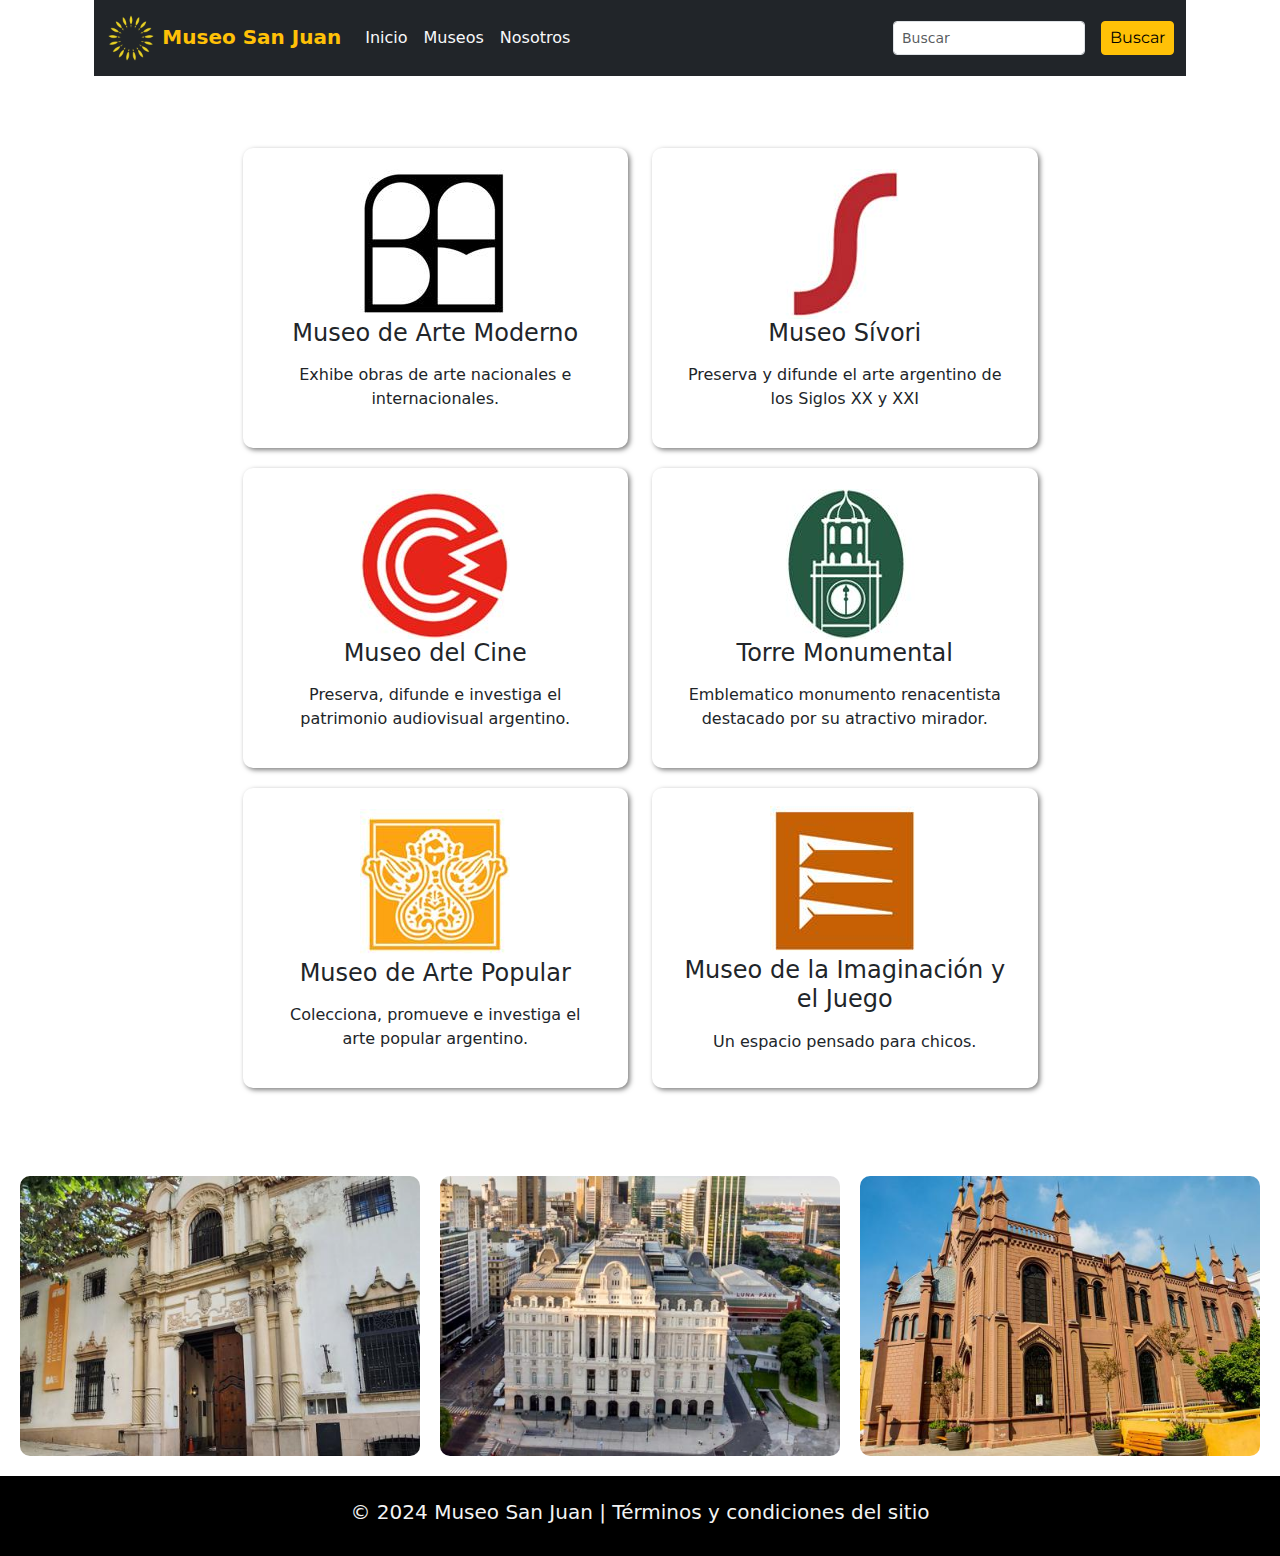
<file: museo.html>
<!doctype html>
<html lang="es">
  <head>
    <!-- Required meta tags -->
    <meta charset="utf-8">
    <meta name="viewport" content="width=device-width, initial-scale=1.0"> <!--responsive-->
    

    <!-- Bootstrap CSS and JS-->
   
    <link href="https://cdn.jsdelivr.net/npm/bootstrap@5.1.3/dist/css/bootstrap.min.css" rel="stylesheet" integrity="sha384-1BmE4kWBq78iYhFldvKuhfTAU6auU8tT94WrHftjDbrCEXSU1oBoqyl2QvZ6jIW3" crossorigin="anonymous">
    <link rel="stylesheet" href="style.css"> 
    <script src="https://cdn.jsdelivr.net/npm/bootstrap@5.1.3/dist/js/bootstrap.bundle.min.js" integrity="sha384-ka7Sk0Gln4gmtz2MlQnikT1wXgYsOg+OMhuP+IlRH9sENBO0LRn5q+8nbTov4+1p" crossorigin="anonymous"></script>

    <!--fuente lato-->
    <link rel="preconnect" href="https://fonts.googleapis.com">
    <link rel="preconnect" href="https://fonts.gstatic.com" crossorigin>
    <link href="https://fonts.googleapis.com/css2?family=Lato&display=swap" rel="stylesheet">

    <!--fuente roboto-->
    <link rel="preconnect" href="https://fonts.googleapis.com">
    <link rel="preconnect" href="https://fonts.gstatic.com" crossorigin>
    <link href="https://fonts.googleapis.com/css2?family=Bebas+Neue&family=Montserrat:wght@500&family=Quicksand:wght@300&family=Roboto+Slab:wght@300&family=Roboto:ital,wght@0,400;1,900&display=swap" rel="stylesheet">

    <!--fuente Montserrat-->
    <link rel="preconnect" href="https://fonts.googleapis.com">
    <link rel="preconnect" href="https://fonts.gstatic.com" crossorigin>
    <link href="https://fonts.googleapis.com/css2?family=Bebas+Neue&family=Montserrat:wght@500&family=Quicksand:wght@300&family=Roboto+Slab:wght@300&family=Roboto:ital,wght@1,900&display=swap" rel="stylesheet">

    <title>Museo</title>
    <link rel="stylesheet" href="https://stackpath.bootstrapcdn.com/font-awesome/4.7.0/css/font-awesome.min.css">


    <script src="https://stackpath.bootstrapcdn.com/bootstrap/5.1.3/js/bootstrap.bundle.min.js"></script>
  
      <link href="https://stackpath.bootstrapcdn.com/bootstrap/5.1.3/css/bootstrap.min.css" rel="stylesheet">
      <script src="main.js"></script>

  </head>

    <body>

        <div class="container"> <!-- aca empieza todo el container  -->

            <div class="container"> 
                <nav class="navbar navbar-expand-md navbar-light bg-dark">
                  <div class="container-fluid">
                    <a class="navbar-brand bg-dark" href="index.html">
                      <img src="img/logo_transparent1.png" alt="Logo del Museo San Juan" class="logo">
                      <span class="fs-5 text-warning fw-bold">Museo San Juan</span>
                    </a>
                    <button class="navbar-toggler bg-warning" type="button" data-bs-toggle="collapse" data-bs-target="#navbarNavDropdown" aria-controls="navbarNavDropdown" aria-expanded="false" aria-label="Toggle navigation">
                      <span class="navbar-toggler-icon"></span>
                    </button>
                    <div class="collapse navbar-collapse" id="navbarNavDropdown">
                      <ul class="navbar-nav me-auto mb-2 mb-lg-0">
                        <li class="nav-item">
                          <a class="nav-link text-light" aria-current="page" href="index.html">Inicio</a>
                        </li>
                        <li class="nav-item">
                          <a class="nav-link text-light" href="museo.html">Museos</a>
                        </li>
                        <li class="nav-item">
                          <a class="nav-link text-light" href="Nosotros.html">Nosotros</a>
                        </li>
                      </ul>
                      <form class="d-flex">
                        <input class="form-control form-control-sm me-3" type="text" placeholder="Buscar" aria-label="Suscribete">
                        <button class="btn btn-warning btn-sm btn-light-btn-outline-dark fs-6" id="enviarBtn" type="button">Buscar</button>
                    </form>
                    
                    
                    </div>
                  </div>
                </nav>
              </div> 
                
<br>
<br>
<br>
                <!-----------------------------------------------------------------------aca esta seccion recuadros-->

                <div class="container"> <!-- aca empieza container museos -->
                    <section class="w-100">
                        <!-- aca empieza fila1 -->
                        <div class="row w-75 mx-auto" id="servicios-fila-1">
                            <!-- aca empieza columna -->
                            <div class="col-12 col-sm-12 col-md-12 col-lg-6 col-xl-6 col-xxl-6">
                                <!-- aca empieza cuadros -->
                                <div class="cuadros">
                                    <a href="pestaña.html" target="_blank">
                                        <img src="img/logo8.jpg" alt="desarrollo" class="img-fluid">
                                    </a>
                                    <div class="cuadros-contenido">
                                        <h3 class="fs-4 mt-10 px-2 pb-2">Museo de Arte Moderno</h3>
                                        <p class="px-4">Exhibe obras de arte nacionales e internacionales.</p>
                                    </div>
                                </div> <!-- fin cuadros -->
                            </div> <!-- fin columna1 -->
            
                            <!-- aca empieza columna2 -->
                            <div class="col-12 col-sm-12 col-md-12 col-lg-6 col-xl-6 col-xxl-6">
                                <!-- aca empieza cuadros -->
                                <div class="cuadros">
                                    <a href="#" target="_blank">
                                        <img src="img/logo1.jpg" alt="desarrollo" class="img-fluid">
                                    </a>
                                    <div class="cuadros-contenido">
                                        <h3 class="fs-4 mt-10 px-2 pb-2">Museo Sívori</h3>
                                        <p class="px-4">Preserva y difunde el arte argentino de los Siglos XX y XXI</p>
                                    </div>
                                </div> <!-- fin cuadros -->
                            </div> <!-- fin columna2 -->
            
                            <!-- aca empieza columna3 -->
                            <div class="col-12 col-sm-12 col-md-12 col-lg-6 col-xl-6 col-xxl-6">
                                <!-- aca empieza cuadros -->
                                <div class="cuadros">
                                    <a href="#" target="_blank">
                                        <img src="img/logo4.jpg" alt="desarrollo" class="img-fluid">
                                    </a>
                                    <div class="cuadros-contenido">
                                        <h3 class="fs-4 mt-10 px-2 pb-2">Museo del Cine</h3>
                                        <p class="px-4">Preserva, difunde e investiga el patrimonio audiovisual argentino.</p>
                                    </div>
                                </div> <!-- fin cuadros -->
                            </div> <!-- fin columna3 -->
            
                            <!-- aca empieza columna4 -->
                            <div class="col-12 col-sm-12 col-md-12 col-lg-6 col-xl-6 col-xxl-6">
                                <!-- aca empieza cuadros -->
                                <div class="cuadros">
                                    <a href="#" target="_blank">
                                        <img src="img/logo5.jpg" alt="desarrollo" class="img-fluid">
                                    </a>
                                    <div class="cuadros-contenido">
                                        <h3 class="fs-4 mt-10 px-2 pb-2">Torre Monumental</h3>
                                        <p class="px-4">Emblematico monumento renacentista destacado por su atractivo mirador.</p>
                                    </div>
                                </div> <!-- fin cuadros -->
                            </div> <!-- fin columna4 -->
            
                            <!-- aca empieza columna5 -->
                            <div class="col-12 col-sm-12 col-md-12 col-lg-6 col-xl-6 col-xxl-6">
                                <!-- aca empieza cuadros -->
                                <div class="cuadros">
                                    <a href="#" target="_blank">
                                        <img src="img/logo9.jpg" alt="desarrollo" class="img-fluid">
                                    </a>
                                    <div class="cuadros-contenido">
                                        <h3 class="fs-4 mt-10 px-2 pb-2">Museo de Arte Popular</h3>
                                        <p class="px-4">Colecciona, promueve e investiga el arte popular argentino.</p>
                                    </div>
                                </div> <!-- fin cuadros -->
                            </div> <!-- fin columna5 -->
            
                            <!-- aca empieza columna6 -->
                            <div class="col-12 col-sm-12 col-md-12 col-lg-6 col-xl-6 col-xxl-6">
                                <!-- aca empieza cuadros -->
                                <div class="cuadros">
                                    <a href="#" target="_blank">
                                        <img src="img/logo6.jpg" alt="desarrollo" class="img-fluid">
                                    </a>
                                    <div class="cuadros-contenido">
                                        <h3 class="fs-4 mt-10 px-2 pb-2">Museo de la Imaginación y el Juego</h3>
                                        <p class="px-4">Un espacio pensado para chicos.
                                </div> <!-- fin cuadros -->
                            </div> <!-- fin columna6 -->
                        </div> <!-- fin container-->
                    </section>
                </div> <!-- fin del container museos -->

                </div>

               <br>
               <br>
               
               <div class="grid-container">
                <div class="grid-item">
                  <img src="img/museo104.jpg" alt="Imagen 1">
                </div>
                <div class="grid-item">
                  <img src="img/museo101.jpg" alt="Imagen 2">
                </div>
                <div class="grid-item">
                  <img src="img/museo102.jpg" alt="Imagen 3">
                </div>
              </div>

              <button id="back-to-top-btn" onclick="scrollToTop()"> ^ </button>
              
              <footer>
                <br>
                <h5> © 2024 Museo San Juan | Términos y condiciones del sitio </h5>
                <br>
            </footer>
      
    </body>


</html>
</file>
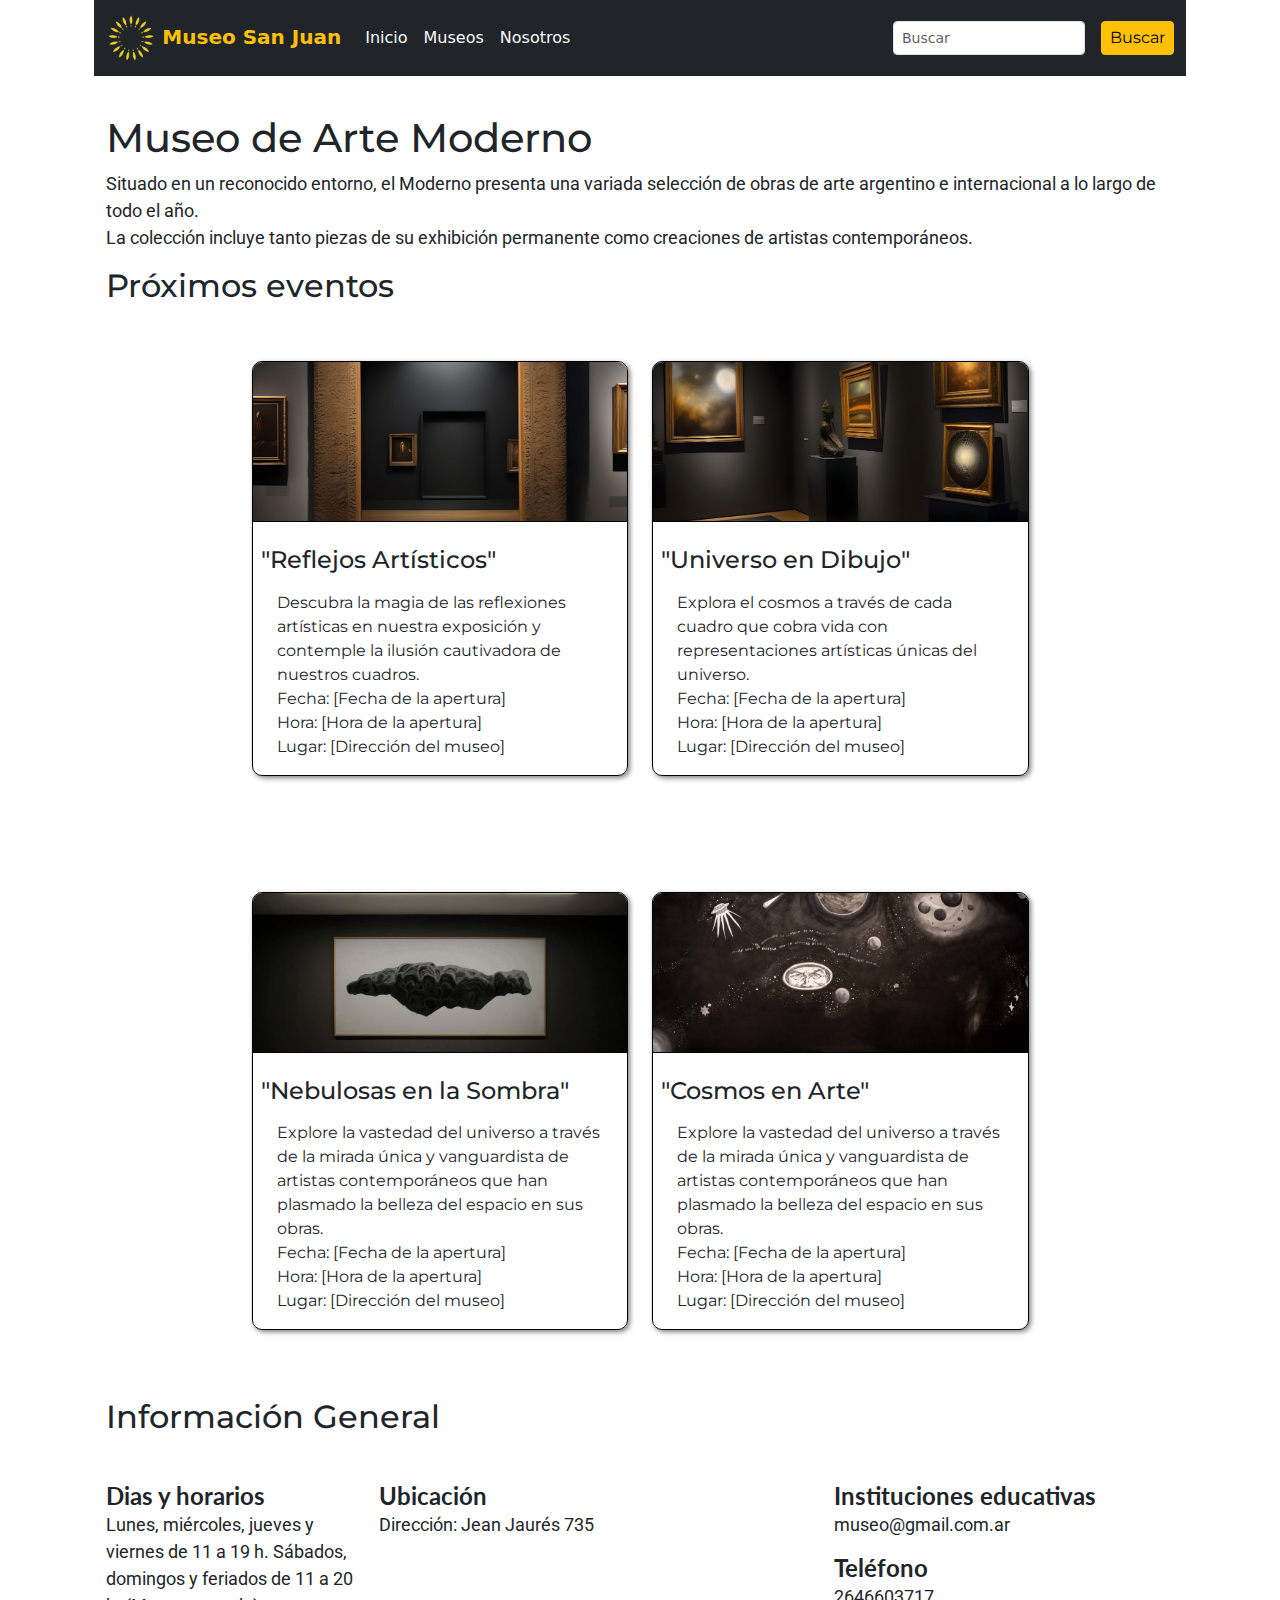
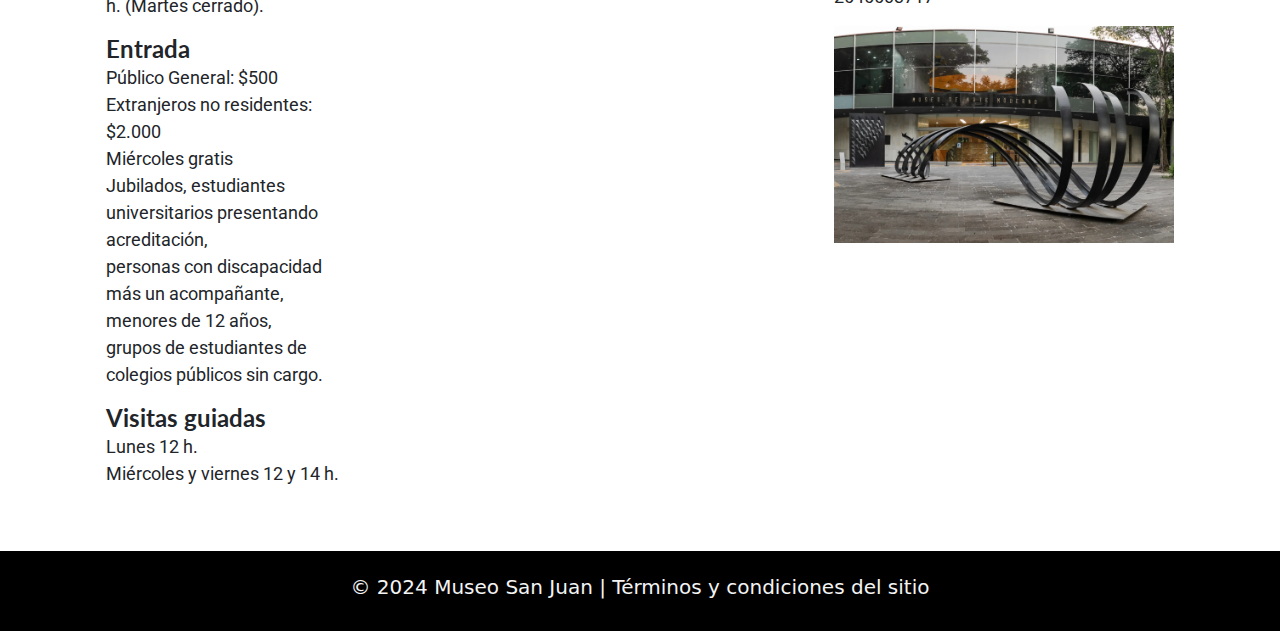
<file: pestaña.html>
<!doctype html>
<html lang="es">
  <!-- Required meta tags -->
  <meta charset="utf-8">
  <meta name="viewport" content="width=device-width, initial-scale=1.0"> <!--responsive-->
  

  <!-- Bootstrap CSS and JS-->
 
  <link href="https://cdn.jsdelivr.net/npm/bootstrap@5.1.3/dist/css/bootstrap.min.css" rel="stylesheet" integrity="sha384-1BmE4kWBq78iYhFldvKuhfTAU6auU8tT94WrHftjDbrCEXSU1oBoqyl2QvZ6jIW3" crossorigin="anonymous">
  <link rel="stylesheet" href="style.css"> 
  <script src="https://cdn.jsdelivr.net/npm/bootstrap@5.1.3/dist/js/bootstrap.bundle.min.js" integrity="sha384-ka7Sk0Gln4gmtz2MlQnikT1wXgYsOg+OMhuP+IlRH9sENBO0LRn5q+8nbTov4+1p" crossorigin="anonymous"></script>

  <!--fuente lato-->
  <link rel="preconnect" href="https://fonts.googleapis.com">
  <link rel="preconnect" href="https://fonts.gstatic.com" crossorigin>
  <link href="https://fonts.googleapis.com/css2?family=Lato&display=swap" rel="stylesheet">

  <!--fuente roboto-->
  <link rel="preconnect" href="https://fonts.googleapis.com">
  <link rel="preconnect" href="https://fonts.gstatic.com" crossorigin>
  <link href="https://fonts.googleapis.com/css2?family=Bebas+Neue&family=Montserrat:wght@500&family=Quicksand:wght@300&family=Roboto+Slab:wght@300&family=Roboto:ital,wght@0,400;1,900&display=swap" rel="stylesheet">

  <!--fuente Montserrat-->
  <link rel="preconnect" href="https://fonts.googleapis.com">
  <link rel="preconnect" href="https://fonts.gstatic.com" crossorigin>
  <link href="https://fonts.googleapis.com/css2?family=Bebas+Neue&family=Montserrat:wght@500&family=Quicksand:wght@300&family=Roboto+Slab:wght@300&family=Roboto:ital,wght@1,900&display=swap" rel="stylesheet">

  <title>Pestaña</title>
  <link rel="stylesheet" href="https://stackpath.bootstrapcdn.com/font-awesome/4.7.0/css/font-awesome.min.css">


  <script src="https://stackpath.bootstrapcdn.com/bootstrap/5.1.3/js/bootstrap.bundle.min.js"></script>
  <script src="main.js"></script>
    <link href="https://stackpath.bootstrapcdn.com/bootstrap/5.1.3/css/bootstrap.min.css" rel="stylesheet">

<body>

<div class="container">

   
<!--barra de navegacion-->

<div class="container"> 
  <nav class="navbar navbar-expand-md navbar-light bg-dark">
    <div class="container-fluid">
      <a class="navbar-brand bg-dark" href="index.html">
        <img src="img/logo_transparent1.png" alt="Logo del Museo San Juan" class="logo">
        <span class="fs-5 text-warning fw-bold">Museo San Juan</span>
      </a>
      <button class="navbar-toggler bg-warning" type="button" data-bs-toggle="collapse" data-bs-target="#navbarNavDropdown" aria-controls="navbarNavDropdown" aria-expanded="false" aria-label="Toggle navigation">
        <span class="navbar-toggler-icon"></span>
      </button>
      <div class="collapse navbar-collapse" id="navbarNavDropdown">
        <ul class="navbar-nav me-auto mb-2 mb-lg-0">
          <li class="nav-item">
            <a class="nav-link text-light" aria-current="page" href="index.html">Inicio</a>
          </li>
          <li class="nav-item">
            <a class="nav-link text-light" href="museo.html">Museos</a>
          </li>
          <li class="nav-item">
            <a class="nav-link text-light" href="Nosotros.html">Nosotros</a>
          </li>
        </ul>
        <form class="d-flex">
          <input class="form-control form-control-sm me-3" type="text" placeholder="Buscar" aria-label="Suscribete">
          <button class="btn btn-warning btn-sm btn-light-btn-outline-dark fs-6" id="enviarBtn" type="button">Buscar</button>
      </form>
      
      
      </div>
    </div>
  </nav>
  
  <div class="container">

    <div id="title-apps">
      <br>
      
      <h1>Museo de Arte Moderno</h1>
      <!-- <br> -->
      <div class="parrafo">
        <p>
          Situado en un reconocido entorno, el Moderno presenta una variada selección de obras de arte argentino e internacional a lo largo de todo el año. <br>
          La colección incluye tanto piezas de su exhibición permanente como creaciones de artistas contemporáneos.
        </p>
      </div> 

    </div>

    <div id="title-apps">
      <h2>Próximos eventos</h2>
    </div>
    
    <section class="w-100">
        <div class="row w-75 mx-auto">
            <!-- Cuadro 1 -->
            <div class="col-12 col-sm-12 col-md-12 col-lg-6 col-xl-6 col-xxl-6">
                <div class="d-flex justify-content-start my-5 icono-wrap">
                    <div class="info">
                        <a href="pestaña.html" target="_blank">
                            <img src="img/museomod2.jpg" alt="desarrollo" width="220" height="160">
                        </a>
                        <div>
                            <br>
                            <h3 class="fs-4 mt-10 px-2 pb-2"> "Reflejos Artísticos"</h3>
                            
                            <p class="px-4">Descubra la magia de las reflexiones artísticas en nuestra exposición y contemple la ilusión cautivadora de nuestros cuadros.<br>
                                Fecha: [Fecha de la apertura]<br>
                                Hora: [Hora de la apertura]<br>
                                Lugar: [Dirección del museo]<br>
                            </p>
                        </div>
                    </div>
                </div>
            </div>
    
            <!-- Cuadro 2 -->
            <div class="col-12 col-sm-12 col-md-12 col-lg-6 col-xl-6 col-xxl-6">
                <div class="d-flex justify-content-start my-5 icono-wrap">
                    <div class="info">
                        <a href="pestaña.html" target="_blank">
                            <img src="img/museomod.jpg" alt="desarrollo" width="220" height="160">
                        </a>
                        <div>
                          <br>
                            <h3 class="fs-4 mt-10 px-2 pb-2">"Universo en Dibujo"</h3>
                            <p class="px-4"> Explora el cosmos a través de cada cuadro que cobra vida con representaciones artísticas únicas del universo. <br>
                                Fecha: [Fecha de la apertura]<br>
                                Hora: [Hora de la apertura]<br>
                                Lugar: [Dirección del museo]<br>
                            </p>
                        </div>
                    </div>
                </div>
            </div>
    
            <!-- Cuadro 3 -->
            <div class="col-12 col-sm-12 col-md-12 col-lg-6 col-xl-6 col-xxl-6">
                <div class="d-flex justify-content-start my-5 icono-wrap">
                    <div class="info">
                        <a href="pestaña.html" target="_blank">
                            <img src="img/museo5.jpg" alt="desarrollo" width="220" height="160">
                        </a>
                        <div>
                          <br>
                            <h3 class="fs-4 mt-10 px-2 pb-2">"Nebulosas en la Sombra"</h3>
                            <p class="px-4">Explore la vastedad del universo a través de la mirada única y vanguardista de artistas contemporáneos que han plasmado la belleza del espacio en sus obras.<br>
                                Fecha: [Fecha de la apertura]<br>
                                Hora: [Hora de la apertura]<br>
                                Lugar: [Dirección del museo]<br>
                            </p>
                        </div>
                    </div>
                </div>
            </div>
    
            <!-- Cuadro 4 -->
            <div class="col-12 col-sm-12 col-md-12 col-lg-6 col-xl-6 col-xxl-6">
                <div class="d-flex justify-content-start my-5 icono-wrap">
                    <div class="info">
                        <a href="pestaña.html" target="_blank">
                            <img src="img/museo4.jpg" alt="desarrollo" width="220" height="160">
                        </a>
                        <div>
                          <br>
                            <h3 class="fs-4 mt-10 px-2 pb-2">"Cosmos en Arte"</h3>
                            <p class="px-4">Explore la vastedad del universo a través de la mirada única y vanguardista de artistas contemporáneos que han plasmado la belleza del espacio en sus obras.<br>
                                Fecha: [Fecha de la apertura]<br>
                                Hora: [Hora de la apertura]<br>
                                Lugar: [Dirección del museo]<br>
                            </p>
                        </div>
                    </div>
                </div>
            </div>
        </div>
    </section>
    
    
    
    
    
    
          
     </div> <!-- fin container -->

     <div class="container">
      <div id="title-apps">
        <h2> Información General  </h2>
        <br>
      </div>
      <div class="row">

          <div class="col-12 col-sm-12 col-md-3 col-lg-3 col-xl-3 col-xxl-3"> <!-- columna 1 -->
 
            <div class="tit-inicio"> 
              <h4 class="card-title"> Dias y horarios </h4>
            </div>
            <div class="parrafo"> 
                <p>Lunes, miércoles, jueves y viernes de 11 a 19 h. Sábados, domingos y feriados de 11 a 20 h. (Martes cerrado).<br>
                </p>
            </div>
    
            <div class="tit-inicio"> 
              <h4 class="card-title"> Entrada </h4>
            </div>
            <div class="parrafo"> 
                <p>Público General: $500<br>
                  Extranjeros no residentes: $2.000<br>
                  
                  Miércoles gratis<br>
                  
                  Jubilados, estudiantes universitarios presentando acreditación, <br>
                  personas con discapacidad más un acompañante, menores de 12 años,<br>
                  grupos de estudiantes de colegios públicos sin cargo.
                </p>
            </div>
    
            <div class="tit-inicio"> 
              <h4 class="card-title"> Visitas guiadas</h4>
            </div>
            <div class="parrafo"> 
                <p>Lunes 12 h. <br>
                  Miércoles y viernes 12 y 14 h.<br>
                </p>
            </div>
    
        </div> <!-- fin columna 1 -->
  

          <div class="col-12 col-sm-12 col-md-5 col-lg-5 col-xl-5 col-xxl-5"> <!-- columna 2-->
            <div class="tit-inicio"> 
              <h4 class="card-title"> Ubicación </h4>
            </div>
            <div class="parrafo"> 
                <p> Dirección: Jean Jaurés 735
                </p>
            </div>
            <iframe src="https://www.google.com/maps/embed?pb=!1m14!1m8!1m3!1d13598.016682282327!2d-68.5693093!3d-31.5652195!3m2!1i1024!2i768!4f13.1!3m3!1m2!1s0x0%3A0x4f0e5faff45c96f0!2sBarrio%20UDAP%20IV!5e0!3m2!1ses-419!2sar!4v1655661516834!5m2!1ses-419!2sar" 
            width="100%" height="450" style="border:0;" allowfullscreen="" loading="lazy" referrerpolicy="no-referrer-when-downgrade"></iframe>
    
          </div> <!-- fin columna 2-->

      
          <div class="col-12 col-sm-12 col-md-4 col-lg-4 col-xl-4 col-xxl-4"> <!-- columna 3-->

            <div class="tit-inicio"> 
              <h4 class="card-title"> Instituciones educativas </h3>
            </div>
            <div class="parrafo"> 
                <p>museo@gmail.com.ar<br>
                </p>
            </div>

            <div class="tit-inicio"> 
              <h4 class="card-title"> Teléfono</h4>
            </div>
            <div class="parrafo"> 
                <p>2646603717<br>
                </p>
            </div>
    
            <div class="tit-inicio"> 
              <a href="#" target="_blank"> 
                <img src="img/museo moderno.webp"  class="d-block w-100" alt="museo">
              </a>
            </div>

          </div> <!-- fin columna 3-->


      </div> <!-- fin row -->
    
    </div> <!-- fin container donde esta row y col -->
    

</div>  <!-- fin container -->

</div> <!-- container mayor -->
 
        <br>
        <br>

        <button id="back-to-top-btn" onclick="scrollToTop()"> ^ </button>
        
             <!--   footer-->
               <footer>
                <br>
                <h5> © 2024 Museo San Juan | Términos y condiciones del sitio </h5>
                <br>
            </footer>

        </body>

</html>
</file>
<file: style.css>
body {
    font-family: 'Montserrat', sans-serif;
    overflow-x: hidden;
}

.contenedor-icono{

 width: 225px;
 height: 325px;
 color:black;
 float: center;

}

.contenedor-letra{

    text-align: center;
    font-size: medium;
   

}

.tit-inicio{

    font-family: 'Montserrat';
    font-size: 18px;
    font-weight: bold;
}


/* titulo de las noticias del inicio */
.card-title{

    font-family: 'Lato';
    font-size: 24px;
    font-weight: bold;
}

.card-body{

    background-color: #ffffff;
    color: black;
    font-family: 'Montserrat', sans-serif;
    font-size: 30px;
    text-align: left;
}

.card-text{

    text-align: left;
    font-family: 'Roboto';
    font-size: 18px;
}
.card{

    border-color: #f1f1f1;
    min-width: 700 px;
    display: flex;
    justify-content: space-around;
    box-shadow: 2px 2px 5px rgba(0,0,0,.5);
    transition: all .4s ease-in-out;

        border-radius: 10px; /* Bordes redondeados */

        border-radius: 10px; /* Bordes redondeados */
        border: 1px solid #ccc; /* Borde transparente por defecto */
        box-shadow: 0 0 0 0 rgba(0, 0, 0, 0.5); /* Efecto de sombra transparente */
}
.card img {
    border-radius: 10px; /* Bordes redondeados para las imágenes dentro de las tarjetas */
}

.card:hover{
    transform: scale(1.2);
    border-color: black; /* Cambia el color del borde al pasar el ratón */
    box-shadow: 0 0 10px 5px rgba(0, 0, 0, 0.5); /* Añade una sombra al contorno */

}

/*boton ver museos*/
.btn.btn--3 a.btn-dark {
    color: white; /* Color de texto original */
}

.btn.btn--3 a.btn-dark:hover {
    color: black; /* Color de texto al pasar el mouse */
    background-color: #fbbb14; /* Color de fondo al pasar el mouse */
}


/* Estilos para tamaños pequeños (dispositivos móviles) */
@media (max-width: 991px) {
    .navbar-nav .nav-item.show .nav-link,
    .navbar-nav .nav-item.active .nav-link {
        background-color: #fbbb14; /* Cambia este color según tus preferencias */
    }
}



/* Estilo para el navbar */
.navbar-nav .nav-link:hover {
    color: yellow !important; /* Cambia el color del texto al pasar el mouse */
  }

.logo {
    width: 50px; /* Define el ancho deseado para la imagen */
    height: auto; /* Permite que la altura se ajuste automáticamente manteniendo la proporción */
}  

/* Estilo para el navbar */
.navbar-nav .nav-link:hover {
    color: yellow !important; /* Cambia el color del texto al pasar el mouse */
  }
  
  
  #enviarBtn {
      background-color: #ffc107; /* Color de fondo original */
      border-color: #ffc107; /* Color del borde original */
      color: #000; /* Color del texto original */
    }
  
    /* Estilo para el botón al pasar el mouse sobre él */
    #enviarBtn:hover {
      background-color: #000; /* Cambia el color de fondo al pasar el mouse */
      border-color: #ffc107; /* Cambia el color del borde al pasar el mouse */
      color: #fff; /* Cambia el color del texto al pasar el mouse */
    }
    .form-control:focus {
      border-color: #ffc107 !important; /* Cambia el color del borde cuando el campo está enfocado */
      box-shadow: 0 0 0 0.25rem rgb(255 193 7 / 25%); /* Agrega un efecto de sombra al campo enfocado */
    }
  

/* Estilos para tamaños pequeños (dispositivos móviles) */
@media (max-width: 991px) {
    .navbar-nav .nav-item.show .nav-link,
    .navbar-nav .nav-item.active .nav-link {
        background-color: #fbbb14; /* Cambia este color según tus preferencias */
    }
}

.cuadros {
    border-color: #000000;
    min-height: 300px; /* Establecemos una altura mínima para los cuadros */
    display: flex;
    flex-direction: column;
    align-items: center;
    justify-content: center;
    box-shadow: 2px 2px 5px rgba(0, 0, 0, .5);
    transition: all .4s ease-in-out;
    overflow: hidden;
    border-radius: 10px;
    padding: 10px;
    margin-bottom: 20px;
    text-align: center;
}

.cuadros img {
    max-width: 100%;
    height: auto;
}

.cuadros:hover {
    background-color: #ffffff;
    box-shadow: 0 0 10px #000000, 0 0 20px #ffdd17, 0 0 20px #ffdd17;
    color: #434343;
}

.cuadros::before {
    content: "";
    position: absolute;
    left: 0;
    right: 0;
    top: 0;
    margin: auto;
    background-color: #ffdd17;
    transition: all 500ms ease;
    z-index: -1;
}

/* Reglas de medios para ajustar el tamaño del cuadro en pantallas más pequeñas */
@media (max-width: 768px) {
    .cuadros {
        min-height: unset; /* Eliminamos la altura mínima en pantallas pequeñas */
    }
}

/* Regla para eliminar la altura mínima en el rango problemático */
@media (min-width: 770px) and (max-width: 990px) {
    .cuadros {
        min-height: auto !important; /* Sobrescribimos cualquier altura mínima establecida anteriormente */
        margin-bottom: 15px; /* Ajustamos el margen inferior para una mejor alineación */
    }
}


.info {
    border: 1px solid #000000;
    display: flex;
    flex-direction: column;
    box-shadow: 2px 2px 5px rgba(0, 0, 0, 0.5);
    transition: all 0.4s ease-in-out;
    overflow: hidden;
    border-radius: 10px;
    max-width: 100%;
    font-family: 'Montserrat';
    margin-bottom: 20px; /* Agrega un margen inferior entre los cuadros */
}

.info:hover {
    background-color: #ffffff;
    box-shadow: 0 0 10px #000000, 0 0 20px #000000, 0 0 20px #ffdd17;
    color: #434343;
}

.info img {
    width: 100%;
    height: auto;
    max-height: 160px; /* Ajusta la altura máxima según tus necesidades */
    object-fit: cover;
    border-bottom: 1px solid #000000;
}


/* Ajustes para pantallas pequeñas */
@media (max-width: 576px) {
    .info img {
        border-bottom: none;
    }
    
    .info:hover img {
        transform: scale(1.1);
    }
}

/* Ajustes para pantallas medianas y grandes (de 577px a 992px) */
@media (min-width: 577px) and (max-width: 992px) {
    .info {
        max-width: 100%;
    }
}

footer {
    background: #000000;
    min-height: 50px;
    color: #f3f3f3;
    text-align: center;
    width: 100%; /* Hace que el footer ocupe todo el ancho */
}


#title-apps{

    
    text-align: left;
    font-family: 'Montserrat';
    font-size: 25px;
}


.parrafo{

    font-family: 'Roboto';
    font-size: 18px;
}


#color{

    background-color: #000000;
    height: 600px;
    color:#f1f1f1;
}

/* edicion js y html formulario */

.casilla {
    border: 1px solid black;
    transition: border-color 0.3s;
    outline: none; /* Elimina el contorno predeterminado del navegador */
  }
  
.casilla-clicked {
    border-color: #ffdd17;
  }

.casilla:focus {
    border-color: #ffdd17 !important; /* Cambia el color del borde al hacer clic */
    box-shadow: 0 0 0 0.2rem #ffdd17; /* Cambia el sombreado al hacer clic */
  }
  
  
#consulta{

    color: white;
    font-size: large;
    font-family: 'Montserrat', sans-serif;
}


.mb-3{

     font-family: 'Montserrat', sans-serif;
     
}

/*Botones de las redes sociales*/

.buttons {
    padding-top: 20px;
}

.social-button {
    display: flex;
    align-items: center;
    margin: 8px;
    padding: 8px 20px; /* Ajusta el relleno según tus preferencias para tamaños de pantalla más grandes */
    background-color: #000000;
    color: #ffffff;
    text-decoration: none;
    border: none;
    border-radius: 5px;
    transition: background-color 0.3s;
    font-family: 'montserrat';
    font-size: 14px;
}

.social-button:hover {
    background-color: #ffdd17;
    color: #000000;
}

.social-icon {
    margin-right: 10px; /* Reducido para mejorar el espaciado */
    font-size: 24px; /* Ajusta según sea necesario */
}

.social-name {
    text-align: center;
    margin-left: 10px; /* Reducido para mejorar el espaciado */
}

.texto-personalizado {
    text-align: left; /* Alineación predeterminada */
}

/* Alineación en pantallas pequeñas (hasta 430px) */
@media (max-width: 430px) {
    .texto-personalizado, .social-button {
        text-align: center; /* Alineación al centro en pantallas pequeñas */
        margin-left: 0; /* Elimina el margen izquierdo para pantallas pequeñas */
    }
}

/* Alineación en pantallas extra grandes (más de 992px) */
@media (min-width: 993px) {
    .texto-personalizado {
        text-align: right; /* Alineación a la derecha en pantallas extra grandes */
    }
}



#enviarBtn {
    color: black; /* Color inicial del texto */
    transition: color 0.3s ease; /* Agrega una transición suave al cambio de color */
    font-family: 'montserrat';
    font-size: 16px;
}

#enviarBtn:hover {
    color: white; /* Color del texto al pasar el mouse sobre el botón */
}


/* Estilos para la cuadrícula */
.grid-container {
    display: flex;
    flex-wrap: wrap;
    justify-content: center;
    align-items: center;
    padding: 10px; /* Espacio alrededor de la cuadrícula */
  }
  
  .grid-item {
    flex: 1 0 calc(25% - 20px); /* Cada imagen ocupa inicialmente el 25% del contenedor menos los márgenes */
    margin: 10px; /* Espacio entre las imágenes */
  }
  
  .grid-item img {
    width: 100%;
    height: auto;
    border-radius: 10px; /* Bordes redondeados para las imágenes */
  }
  
  /* Media query para hacer la cuadrícula responsiva */
  @media screen and (max-width: 768px) {
    .grid-item {
      flex-basis: calc(100% - 20px); /* En pantallas más pequeñas, cada imagen ocupa el 100% del ancho del contenedor menos los márgenes */
    }
  }
  
    #back-to-top-btn {
    position: fixed;
    bottom: 20px;
    right: 20px;
    display: none;
    background-color: #ffc107;
    color: #000000;
    border: none;
    border-radius: 5px;
    padding: 10px 15px;
    cursor: pointer;
    font-family: 'montserrat';
    font-weight: bold;
  }

  #back-to-top-btn.show {
    display: block;
  }
</file>
